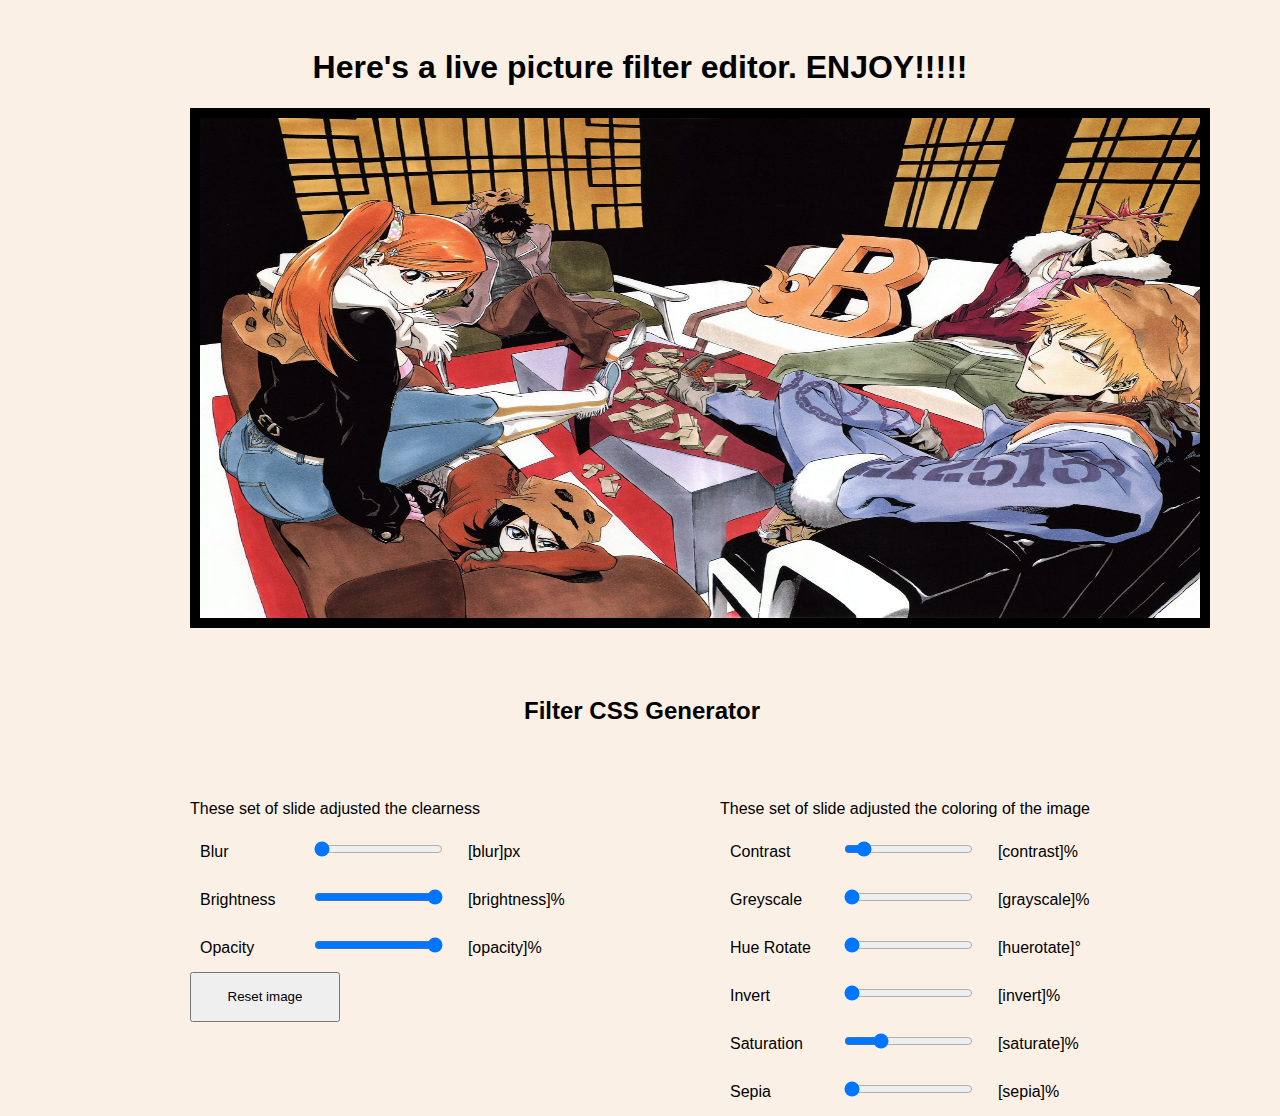
<file: cmps3141-as2-css-23s1-Miguel-Vairez-main/cmps3141-as2-css-23s1-Miguel-Vairez-main/exercise-2/index.html>
<!--CMPS3141-HCI - AS2-22S1
Collaborators: Miguel Vairez
Date: 9/8/23
 -->
<!DOCTYPE html>
<html lang="en">
	<head>
		<meta charset="UTF-8" />
		<link rel="stylesheet" href="style.css" />
		<link rel="stylesheet" href="https://get.mavo.io/mavo.css" />
		<script src="https://get.mavo.io/mavo.js"></script>
		<title>Exercise 2</title>
	</head>
	<div >
		

	<body mv-app>
		<a class="top" href="../exercise-1/exercise1.html">Exercise 1</a><!-- change-->	</nav>
		
		<h1><b> <center> Here's a live picture filter editor. ENJOY!!!!!
		</center></b></h1>
		
		
				<img src="../logo.jpeg" style="filter:grayscale([grayscale]%) sepia([sepia]%) blur( [blur]px) brightness([brightness]%)
				 contrast([contrast]%) hue-rotate([huerotate]deg)  saturate([saturate]%)   opacity([opacity]%) invert([invert]%)
				">
		
				
		
		
		<div class="navblock">
			<div class="navblock_text">
				
				
		
		<div mv-bar="none" mv-storage="local">
		  <div class="sliders">			 
		  <legend class="titles"> <h2><center> Filter CSS Generator </h2></center></legend>
		<div class="left">
				<p> These set of slide adjusted the clearness</p>
			  <p>
				<label for="blur">Blur</label>
				<input type="range" min="0" max="50" property="blur" value="0">
				[blur]px
			  </p>
			
				
			  
			  <p>
				<label for="brightness">Brightness</label>
				<input type="range" min="0" max="100"property="brightness" value="100">
				[brightness]%
			  </p>
			  <p>
				<label for="opacity">Opacity</label>
				<input type="range" property="opacity" min="0" max="100" value="100">
				[opacity]%
			  </p>
			  <form>
				<button type="button" id="reloadButton"><center>Reset image</center></button>
			</form>
			</div>
			<div class="right">
			  <p> These set of slide adjusted the coloring of the image</p>
			  <p>
				<label for="contrast">Contrast</label>
				<input type="range" min="0" max="1000" property="contrast" value="100">
				[contrast]%
			  </p>
			  <p>
				<label for="grayscale">Greyscale</label>
				<input type="range" property="grayscale" min="0" max="100" value="0">
				[grayscale]%
			  </p>

			
			  
			  <p>
				<label for="huerotate">Hue Rotate</label>
				<input type="range" property="huerotate" min="0" max="400" value="0">
				[huerotate]°
			  </p>
			  <p>
				<label for="invert">Invert</label>
				<input type="range" property="invert" min="0" max="100" value="0">
				[invert]%
			  </p>
			  
			 			  
			  <p>
				<label for="saturate">Saturation</label>
				<input type="range" property="saturate" min="0" max="400" value="100">
				[saturate]%
			  </p>
			  <p>
				<label for="sepia">Sepia</label>
				<input type="range" property="sepia" min="0" max="100" value="0">
				[sepia]%
			  </p>
						  
			</div>
		</div>
		

	</div>
	</div>	
	

    <!-- JavaScript to handle the button click -->
    <script>
        // Get a reference to the reload button
        const reloadButton = document.getElementById('reloadButton');

        // Add a click event listener to the button
        reloadButton.addEventListener('click', () => {
            // Reload the current page
            location.reload();
        });
    </script>		
	</body>
</html>
</file>
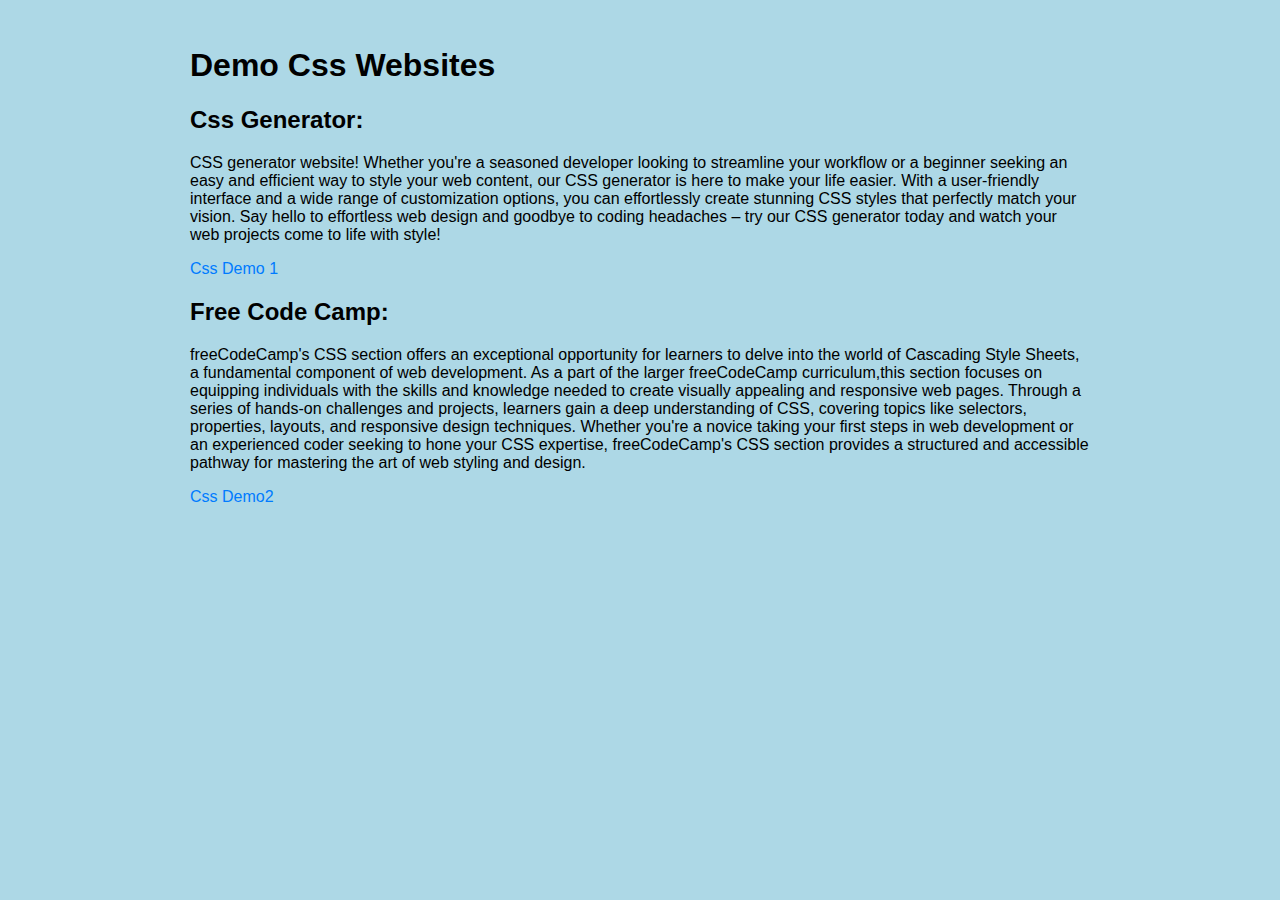
<file: cmps3141-as2-css-23s1-Miguel-Vairez-main/cmps3141-as2-css-23s1-Miguel-Vairez-main/exercise-1/exercise1.html>
<!--CMPS3141-HCI - AS2-22S1
Collaborators: Miguel Vairez
Date: 9/8/23
 -->
<!DOCTYPE html>
<html lang="en">
	<head>
		<meta charset="UTF-8" />
		<link rel="stylesheet" href="style.css" />
		<link rel="stylesheet" href="https://get.mavo.io/mavo.css" />
		<script src="https://get.mavo.io/mavo.js"></script>
		<title>Exercise 2</title>

	<div >
		<nav></nav><a class="left" href="../exercise-2/index.html">Exercise 2</a><!-- change-->	</nav>	

	<body>
	
		<h1>Demo Css Websites</h1>

<h2><b>Css Generator:</b></h2>
<div>
<p>
	CSS generator website! Whether you're a seasoned developer looking to streamline your workflow or a beginner seeking an easy
	 and efficient way to style your web content, our CSS generator is here to make your life easier. With a user-friendly interface 
	 and a wide range of customization options, you can effortlessly create stunning CSS styles that perfectly match your vision. Say 
	 hello to effortless web design and goodbye to coding headaches – try our CSS generator today and watch your web projects come to 
	 life with style!</p>
		 <a href="https://cssgenerator.org">Css Demo 1</a>
		</div>
		 <h2><b>Free Code Camp:</b></h2>
		<div>
		<p>freeCodeCamp's CSS section offers an exceptional opportunity for learners to delve into the world of Cascading Style Sheets,
			 a fundamental component of web development. As a part of the larger freeCodeCamp curriculum,this section focuses on 
			 equipping individuals with the skills and knowledge needed to create visually appealing and responsive web pages. 
			 Through a series of hands-on challenges and projects, learners gain a deep understanding of CSS, covering topics like 
			 selectors, properties, layouts, and responsive design techniques. Whether you're a novice taking your first steps in web 
			 development or an experienced coder seeking to hone your CSS expertise, freeCodeCamp's CSS section provides a structured 
			 and accessible pathway for mastering the art of web styling and design.</p>
		 <a href="https://www.freecodecamp.org/learn/responsive-web-design/#basic-css">Css Demo2</a>
		</div>

	</body>
</html>
</file>
<file: cmps3141-as2-css-23s1-Miguel-Vairez-main/cmps3141-as2-css-23s1-Miguel-Vairez-main/exercise-2/style.css>
/*CMPS3141-HCI - AS2-22S1
Collaborators: Miguel Vairez
Date:  9/8/23
*/


a:link {
  color: #007bff; /* Default link color (blue in this example) */
  text-decoration: none; /* Remove underlines */
}

/* Define styles for visited links */
a:visited {
  color: purple; /* Visited link color (purple in this example) */
}

/* Define hover styles (color change on hover) */
a:hover {
  color: #ff6347; /* Hovered link color (red-orange in this example) */
}

/* Define active styles (when the link is clicked) */
a:active {
  color: #008000; /* Active link color (green in this example) */
}
  .titles
  {
    font-family:Arial, Helvetica, sans-serif;
    margin:auto;
    width: 100%;
    padding-top: 5%;
    padding-bottom: 5%;
  }

  body {
    font-family:Arial, Helvetica, sans-serif;
    background-color:#faf0e6;
    margin: 0 auto;
    font-weight: 200p;
    padding: 10px;
    width: 900px;
  }

  .main {
    margin-left: 20%; 
    font-size: 22px; 
    line-height: 35px;
    padding: 5%;
    font-family:Arial, Helvetica, sans-serif;
  }
.top
  {
    margin: -290px;;
  }


  

.left{
  float: left;
}
  .right{
    float: right;
  }
  .sliders p {
    margin: 10px 0;
  }
  
  .sliders label {
    display: inline-block;
    margin: 10px 0 0 0;
    width: 90px;
    font-size: 16px;
    color: black;
    padding: 5px 10px;
    vertical-align:baseline;
  }
  
  .sliders input {
    margin: 10px 20px 0 10px;
    vertical-align:baseline;
  }

  #color-container {
    display: inline-block;
    padding: 40%;
  }





  img{
    width: 1000px;
    height: 500px;
    position:relative ;
    margin: 110px 10;
    border: 10px solid black;
  }
  button {
      /* Set the button's position to absolute */
      top: 1000px; /* Adjust the top position (vertical) */
      right: 2000px; /* Adjust the left position (horizontal) */
      width: 150px; /* Set the button's width */
      height: 50px; /* Set the button's height */
     float: left;
  }
form{
  float: left;
  position:absolute;
  margin-left: auto;
}
</file>
<file: cmps3141-as2-css-23s1-Miguel-Vairez-main/cmps3141-as2-css-23s1-Miguel-Vairez-main/exercise-1/style.css>
/*CMPS3141-HCI - AS2-22S1
Collaborators: Miguel Vairez
Date:  9/8/23
*/
.left{
  margin: -299px;;
}
body{
  
  background-color:#ADD8E6;

  font-family:Arial, Helvetica, sans-serif;
}

  div{
   
 
  
  margin: 0 auto;

  font-weight: 200p;
  
  width: 900px;
}
  a:link {
    color: #007bff; /* Default link color (blue in this example) */
    text-decoration: none; /* Remove underlines */
  }
  
  /* Define styles for visited links */
  a:visited {
    color: purple; /* Visited link color (purple in this example) */
  }
  
  /* Define hover styles (color change on hover) */
  a:hover {
    color: #ff6347; /* Hovered link color (red-orange in this example) */
  }
  
  /* Define active styles (when the link is clicked) */
  a:active {
    color: #008000; /* Active link color (green in this example) */
  }
</file>
